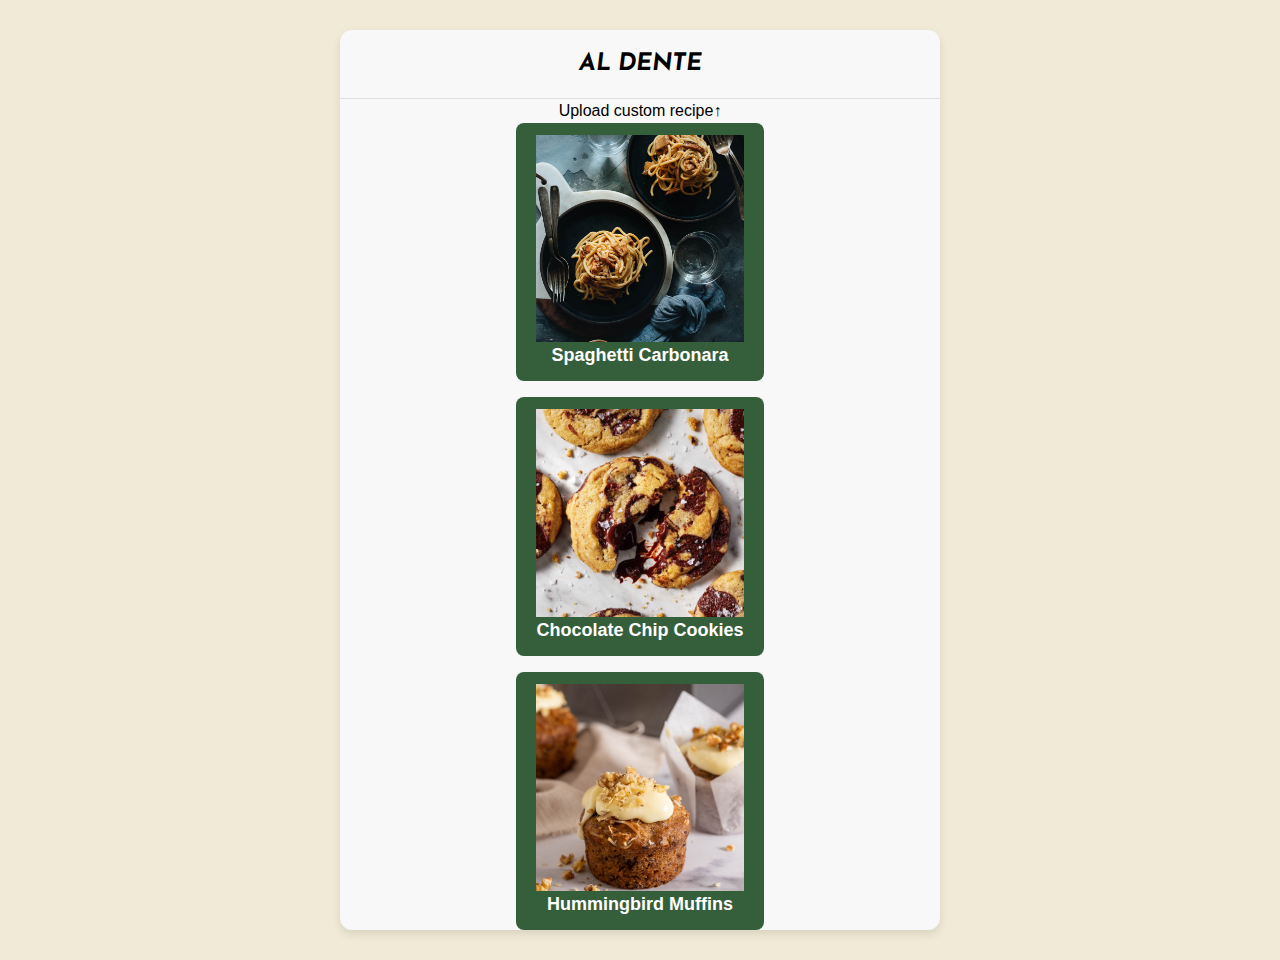
<file: index.html>
<!DOCTYPE html><html lang="en"><head><meta charSet="utf-8"/><meta name="viewport" content="width=device-width, initial-scale=1"/><link rel="preload" href="./_next/static/media/569ce4b8f30dc480-s.p.woff2" as="font" crossorigin="" type="font/woff2"/><link rel="preload" href="./_next/static/media/93f479601ee12b01-s.p.woff2" as="font" crossorigin="" type="font/woff2"/><link rel="preload" as="image" href="./images/spaghetti_carbonara/cover_photo.jpg"/><link rel="preload" as="image" href="./images/chocolate_chip_cookies/cover_photo.jpg"/><link rel="preload" as="image" href="./images/hummingbird_muffins/cover_photo.jpg"/><link rel="stylesheet" href="./_next/static/css/3a7a95d5addd400f.css" data-precedence="next"/><link rel="stylesheet" href="./_next/static/css/ce9803112896ae20.css" data-precedence="next"/><link rel="preload" as="script" fetchPriority="low" href="./_next/static/chunks/webpack-207643bc042e878b.js"/><script src="./_next/static/chunks/4bd1b696-3fdc007b4ba753ee.js" async=""></script><script src="./_next/static/chunks/684-e1e0af15c1244ab2.js" async=""></script><script src="./_next/static/chunks/main-app-2c8ca78cb332e7c1.js" async=""></script><script src="./_next/static/chunks/8e1d74a4-a11ef391ef83a3bf.js" async=""></script><script src="./_next/static/chunks/751-8fdc61af9f09c24c.js" async=""></script><script src="./_next/static/chunks/app/page-b56bbc42d30d0de9.js" async=""></script><meta name="next-size-adjust" content=""/><title>Create Next App</title><meta name="description" content="Generated by create next app"/><link rel="icon" href="./favicon.ico" type="image/x-icon" sizes="16x16"/><script src="./_next/static/chunks/polyfills-42372ed130431b0a.js" noModule=""></script></head><body class="__variable_4d318d __variable_ea5f4b antialiased"><div class="page_container__IibMw"><div class="LandingPage_container__9Lv3G"><div class="LandingPage_header__UyTDH"><h1 class="LandingPage_title__NaqMY">AL DENTE</h1></div><div class="LandingPage_uploadPill__Kjn1a"><span>Upload custom recipe</span><span>↑</span></div><div class="LandingPage_content__UqCUq"><button class="LandingPage_button__MtTjG"><div class="LandingPage_imageWrapper__ncBI4"><img src="./images/spaghetti_carbonara/cover_photo.jpg" alt="Spaghetti Carbonara" class="LandingPage_recipeImage__6oXKP"/></div><span>Spaghetti Carbonara</span></button><button class="LandingPage_button__MtTjG"><div class="LandingPage_imageWrapper__ncBI4"><img src="./images/chocolate_chip_cookies/cover_photo.jpg" alt="Chocolate Chip Cookies" class="LandingPage_recipeImage__6oXKP"/></div><span>Chocolate Chip Cookies</span></button><button class="LandingPage_button__MtTjG"><div class="LandingPage_imageWrapper__ncBI4"><img src="./images/hummingbird_muffins/cover_photo.jpg" alt="Hummingbird Muffins" class="LandingPage_recipeImage__6oXKP"/></div><span>Hummingbird Muffins</span></button></div></div></div><script src="./_next/static/chunks/webpack-207643bc042e878b.js" async=""></script><script>(self.__next_f=self.__next_f||[]).push([0])</script><script>self.__next_f.push([1,"1:\"$Sreact.fragment\"\n2:I[7555,[],\"\"]\n3:I[1295,[],\"\"]\n4:I[894,[],\"ClientPageRoot\"]\n5:I[4721,[\"711\",\"static/chunks/8e1d74a4-a11ef391ef83a3bf.js\",\"751\",\"static/chunks/751-8fdc61af9f09c24c.js\",\"974\",\"static/chunks/app/page-b56bbc42d30d0de9.js\"],\"default\"]\n8:I[9665,[],\"OutletBoundary\"]\nb:I[9665,[],\"ViewportBoundary\"]\nd:I[9665,[],\"MetadataBoundary\"]\nf:I[6614,[],\"\"]\n:HL[\"/_next/static/media/569ce4b8f30dc480-s.p.woff2\",\"font\",{\"crossOrigin\":\"\",\"type\":\"font/woff2\"}]\n:HL[\"/_next/static/media/93f479601ee12b01-s.p.woff2\",\"font\",{\"crossOrigin\":\"\",\"type\":\"font/woff2\"}]\n:HL[\"/_next/static/css/3a7a95d5addd400f.css\",\"style\"]\n:HL[\"/_next/static/css/ce9803112896ae20.css\",\"style\"]\n"])</script><script>self.__next_f.push([1,"0:{\"P\":null,\"b\":\"KErD41ywZnglSazgNIoTn\",\"p\":\"\",\"c\":[\"\",\"\"],\"i\":false,\"f\":[[[\"\",{\"children\":[\"__PAGE__\",{}]},\"$undefined\",\"$undefined\",true],[\"\",[\"$\",\"$1\",\"c\",{\"children\":[[[\"$\",\"link\",\"0\",{\"rel\":\"stylesheet\",\"href\":\"/_next/static/css/3a7a95d5addd400f.css\",\"precedence\":\"next\",\"crossOrigin\":\"$undefined\",\"nonce\":\"$undefined\"}]],[\"$\",\"html\",null,{\"lang\":\"en\",\"children\":[\"$\",\"body\",null,{\"className\":\"__variable_4d318d __variable_ea5f4b antialiased\",\"children\":[\"$\",\"$L2\",null,{\"parallelRouterKey\":\"children\",\"error\":\"$undefined\",\"errorStyles\":\"$undefined\",\"errorScripts\":\"$undefined\",\"template\":[\"$\",\"$L3\",null,{}],\"templateStyles\":\"$undefined\",\"templateScripts\":\"$undefined\",\"notFound\":[[[\"$\",\"title\",null,{\"children\":\"404: This page could not be found.\"}],[\"$\",\"div\",null,{\"style\":{\"fontFamily\":\"system-ui,\\\"Segoe UI\\\",Roboto,Helvetica,Arial,sans-serif,\\\"Apple Color Emoji\\\",\\\"Segoe UI Emoji\\\"\",\"height\":\"100vh\",\"textAlign\":\"center\",\"display\":\"flex\",\"flexDirection\":\"column\",\"alignItems\":\"center\",\"justifyContent\":\"center\"},\"children\":[\"$\",\"div\",null,{\"children\":[[\"$\",\"style\",null,{\"dangerouslySetInnerHTML\":{\"__html\":\"body{color:#000;background:#fff;margin:0}.next-error-h1{border-right:1px solid rgba(0,0,0,.3)}@media (prefers-color-scheme:dark){body{color:#fff;background:#000}.next-error-h1{border-right:1px solid rgba(255,255,255,.3)}}\"}}],[\"$\",\"h1\",null,{\"className\":\"next-error-h1\",\"style\":{\"display\":\"inline-block\",\"margin\":\"0 20px 0 0\",\"padding\":\"0 23px 0 0\",\"fontSize\":24,\"fontWeight\":500,\"verticalAlign\":\"top\",\"lineHeight\":\"49px\"},\"children\":404}],[\"$\",\"div\",null,{\"style\":{\"display\":\"inline-block\"},\"children\":[\"$\",\"h2\",null,{\"style\":{\"fontSize\":14,\"fontWeight\":400,\"lineHeight\":\"49px\",\"margin\":0},\"children\":\"This page could not be found.\"}]}]]}]}]],[]],\"forbidden\":\"$undefined\",\"unauthorized\":\"$undefined\"}]}]}]]}],{\"children\":[\"__PAGE__\",[\"$\",\"$1\",\"c\",{\"children\":[[\"$\",\"$L4\",null,{\"Component\":\"$5\",\"searchParams\":{},\"params\":{},\"promises\":[\"$@6\",\"$@7\"]}],\"$undefined\",[[\"$\",\"link\",\"0\",{\"rel\":\"stylesheet\",\"href\":\"/_next/static/css/ce9803112896ae20.css\",\"precedence\":\"next\",\"crossOrigin\":\"$undefined\",\"nonce\":\"$undefined\"}]],[\"$\",\"$L8\",null,{\"children\":[\"$L9\",\"$La\",null]}]]}],{},null,false]},null,false],[\"$\",\"$1\",\"h\",{\"children\":[null,[\"$\",\"$1\",\"a1ACeEFL9-jSh78Kw0FB-\",{\"children\":[[\"$\",\"$Lb\",null,{\"children\":\"$Lc\"}],[\"$\",\"meta\",null,{\"name\":\"next-size-adjust\",\"content\":\"\"}]]}],[\"$\",\"$Ld\",null,{\"children\":\"$Le\"}]]}],false]],\"m\":\"$undefined\",\"G\":[\"$f\",\"$undefined\"],\"s\":false,\"S\":true}\n"])</script><script>self.__next_f.push([1,"6:{}\n7:{}\n"])</script><script>self.__next_f.push([1,"c:[[\"$\",\"meta\",\"0\",{\"charSet\":\"utf-8\"}],[\"$\",\"meta\",\"1\",{\"name\":\"viewport\",\"content\":\"width=device-width, initial-scale=1\"}]]\n9:null\n"])</script><script>self.__next_f.push([1,"a:null\ne:[[\"$\",\"title\",\"0\",{\"children\":\"Create Next App\"}],[\"$\",\"meta\",\"1\",{\"name\":\"description\",\"content\":\"Generated by create next app\"}],[\"$\",\"link\",\"2\",{\"rel\":\"icon\",\"href\":\"/favicon.ico\",\"type\":\"image/x-icon\",\"sizes\":\"16x16\"}]]\n"])</script></body></html>
</file>
<file: _next/static/css/3a7a95d5addd400f.css>
@font-face{font-family:Geist;font-style:normal;font-weight:100 900;font-display:swap;src:url(/_next/static/media/ba015fad6dcf6784-s.woff2) format("woff2");unicode-range:u+0100-02ba,u+02bd-02c5,u+02c7-02cc,u+02ce-02d7,u+02dd-02ff,u+0304,u+0308,u+0329,u+1d00-1dbf,u+1e00-1e9f,u+1ef2-1eff,u+2020,u+20a0-20ab,u+20ad-20c0,u+2113,u+2c60-2c7f,u+a720-a7ff}@font-face{font-family:Geist;font-style:normal;font-weight:100 900;font-display:swap;src:url(/_next/static/media/569ce4b8f30dc480-s.p.woff2) format("woff2");unicode-range:u+00??,u+0131,u+0152-0153,u+02bb-02bc,u+02c6,u+02da,u+02dc,u+0304,u+0308,u+0329,u+2000-206f,u+20ac,u+2122,u+2191,u+2193,u+2212,u+2215,u+feff,u+fffd}@font-face{font-family:Geist Fallback;src:local("Arial");ascent-override:95.94%;descent-override:28.16%;line-gap-override:0.00%;size-adjust:104.76%}.__className_4d318d{font-family:Geist,Geist Fallback;font-style:normal}.__variable_4d318d{--font-geist-sans:"Geist","Geist Fallback"}@font-face{font-family:Geist Mono;font-style:normal;font-weight:100 900;font-display:swap;src:url(/_next/static/media/747892c23ea88013-s.woff2) format("woff2");unicode-range:u+0100-02ba,u+02bd-02c5,u+02c7-02cc,u+02ce-02d7,u+02dd-02ff,u+0304,u+0308,u+0329,u+1d00-1dbf,u+1e00-1e9f,u+1ef2-1eff,u+2020,u+20a0-20ab,u+20ad-20c0,u+2113,u+2c60-2c7f,u+a720-a7ff}@font-face{font-family:Geist Mono;font-style:normal;font-weight:100 900;font-display:swap;src:url(/_next/static/media/93f479601ee12b01-s.p.woff2) format("woff2");unicode-range:u+00??,u+0131,u+0152-0153,u+02bb-02bc,u+02c6,u+02da,u+02dc,u+0304,u+0308,u+0329,u+2000-206f,u+20ac,u+2122,u+2191,u+2193,u+2212,u+2215,u+feff,u+fffd}@font-face{font-family:Geist Mono Fallback;src:local("Arial");ascent-override:74.67%;descent-override:21.92%;line-gap-override:0.00%;size-adjust:134.59%}.__className_ea5f4b{font-family:Geist Mono,Geist Mono Fallback;font-style:normal}.__variable_ea5f4b{--font-geist-mono:"Geist Mono","Geist Mono Fallback"}

/*! tailwindcss v4.0.15 | MIT License | https://tailwindcss.com */@layer theme{:host,:root{--default-font-family:var(--font-geist-sans);--default-mono-font-family:var(--font-geist-mono)}}@layer base{*,::backdrop,:after,:before{box-sizing:border-box;border:0 solid;margin:0;padding:0}::file-selector-button{box-sizing:border-box;border:0 solid;margin:0;padding:0}:host,html{-webkit-text-size-adjust:100%;tab-size:4;line-height:1.5;font-family:var(--default-font-family,ui-sans-serif,system-ui,sans-serif,"Apple Color Emoji","Segoe UI Emoji","Segoe UI Symbol","Noto Color Emoji");font-feature-settings:var(--default-font-feature-settings,normal);font-variation-settings:var(--default-font-variation-settings,normal);-webkit-tap-highlight-color:transparent}hr{height:0;color:inherit;border-top-width:1px}abbr:where([title]){-webkit-text-decoration:underline dotted;text-decoration:underline dotted}h1,h2,h3,h4,h5,h6{font-size:inherit;font-weight:inherit}a{color:inherit;-webkit-text-decoration:inherit;text-decoration:inherit}b,strong{font-weight:bolder}code,kbd,pre,samp{font-family:var(--default-mono-font-family,ui-monospace,SFMono-Regular,Menlo,Monaco,Consolas,"Liberation Mono","Courier New",monospace);font-feature-settings:var(--default-mono-font-feature-settings,normal);font-variation-settings:var(--default-mono-font-variation-settings,normal);font-size:1em}small{font-size:80%}sub,sup{vertical-align:baseline;font-size:75%;line-height:0;position:relative}sub{bottom:-.25em}sup{top:-.5em}table{text-indent:0;border-color:inherit;border-collapse:collapse}:-moz-focusring{outline:auto}progress{vertical-align:baseline}summary{display:list-item}menu,ol,ul{list-style:none}audio,canvas,embed,iframe,img,object,svg,video{vertical-align:middle;display:block}img,video{max-width:100%;height:auto}button,input,optgroup,select,textarea{font:inherit;font-feature-settings:inherit;font-variation-settings:inherit;letter-spacing:inherit;color:inherit;opacity:1;background-color:#0000;border-radius:0}::file-selector-button{font:inherit;font-feature-settings:inherit;font-variation-settings:inherit;letter-spacing:inherit;color:inherit;opacity:1;background-color:#0000;border-radius:0}:where(select:is([multiple],[size])) optgroup{font-weight:bolder}:where(select:is([multiple],[size])) optgroup option{padding-inline-start:20px}::file-selector-button{margin-inline-end:4px}::placeholder{opacity:1}@supports (not ((-webkit-appearance:-apple-pay-button))) or (contain-intrinsic-size:1px){::placeholder{color:color-mix(in oklab,currentColor 50%,transparent)}}textarea{resize:vertical}::-webkit-search-decoration{-webkit-appearance:none}::-webkit-date-and-time-value{min-height:1lh;text-align:inherit}::-webkit-datetime-edit{display:inline-flex}::-webkit-datetime-edit-fields-wrapper{padding:0}::-webkit-datetime-edit,::-webkit-datetime-edit-year-field{padding-block:0}::-webkit-datetime-edit-day-field,::-webkit-datetime-edit-month-field{padding-block:0}::-webkit-datetime-edit-hour-field,::-webkit-datetime-edit-minute-field{padding-block:0}::-webkit-datetime-edit-millisecond-field,::-webkit-datetime-edit-second-field{padding-block:0}::-webkit-datetime-edit-meridiem-field{padding-block:0}:-moz-ui-invalid{box-shadow:none}button,input:where([type=button],[type=reset],[type=submit]){appearance:button}::file-selector-button{appearance:button}::-webkit-inner-spin-button,::-webkit-outer-spin-button{height:auto}[hidden]:where(:not([hidden=until-found])){display:none!important}}@layer components;@layer utilities{.absolute{position:absolute}.relative{position:relative}.static{position:static}.transform{transform:var(--tw-rotate-x)var(--tw-rotate-y)var(--tw-rotate-z)var(--tw-skew-x)var(--tw-skew-y)}.antialiased{-webkit-font-smoothing:antialiased;-moz-osx-font-smoothing:grayscale}}:root{--background:#fff;--foreground:#171717}@media (prefers-color-scheme:dark){:root{--background:#0a0a0a;--foreground:#ededed}}body{background:var(--background);color:var(--foreground);font-family:Arial,Helvetica,sans-serif}@property --tw-rotate-x{syntax:"*";inherits:false;initial-value:rotateX(0)}@property --tw-rotate-y{syntax:"*";inherits:false;initial-value:rotateY(0)}@property --tw-rotate-z{syntax:"*";inherits:false;initial-value:rotateZ(0)}@property --tw-skew-x{syntax:"*";inherits:false;initial-value:skewX(0)}@property --tw-skew-y{syntax:"*";inherits:false;initial-value:skewY(0)}
</file>
<file: _next/static/css/ce9803112896ae20.css>
@import url("https://fonts.googleapis.com/css2?family=Josefin+Sans:wght@700&display=swap");.LandingPage_container__9Lv3G{width:100%;max-width:600px;margin:0 auto;background-color:#f8f8f8;border-radius:12px;overflow:hidden;box-shadow:0 4px 10px rgba(0,0,0,.1);min-height:100vh;display:flex;flex-direction:column;align-items:center;justify-content:center;text-align:center;font-family:-apple-system,BlinkMacSystemFont,Segoe UI,Roboto,Oxygen,Ubuntu,Cantarell,Open Sans,Helvetica Neue,sans-serif}.LandingPage_header__UyTDH{width:100%;padding:16px;border-bottom:1px solid #e0e0e0;text-align:center;font-family:Josefin Sans,sans-serif}.LandingPage_title__NaqMY{font-size:24px;font-weight:700;font-style:italic;color:#000}.LandingPage_content__UqCUq{flex:1;display:flex;flex-direction:column;align-items:center;justify-content:center;gap:16px}.LandingPage_button__MtTjG{width:100%;max-width:400px;font-size:18px;padding:12px 20px;border:none;border-radius:8px;background-color:#355e3b;color:white;cursor:pointer;transition:.3s;font-weight:600;text-align:center}.LandingPage_button__MtTjG:hover{background-color:#e67334}.LandingPage_imageWrapper__ncBI4{width:100%;height:0;padding-bottom:100%;position:relative;overflow:hidden}.LandingPage_recipeImage__6oXKP{position:absolute;top:0;left:0;width:100%;height:100%;object-fit:cover}.LandingPage_uploadPill__Kjn1a{color:#000}.RecipeStep_recipeStepContainer__sAOKr{width:100%;max-width:600px;margin:0 auto;background-color:#f8f8f8;border-radius:12px;overflow:hidden;box-shadow:0 4px 10px rgba(0,0,0,.1);display:flex;flex-direction:column}.RecipeStep_header__5CfVC{display:flex;justify-content:space-between;align-items:center;padding:15px;background-color:#ffffff;border-bottom:1px solid #eaeaea}.RecipeStep_menuButton__Cc_Sf,.RecipeStep_settingsButton__m8aug{background:none;border:none;cursor:pointer;padding:5px;display:flex;align-items:center;justify-content:center}.RecipeStep_menuIcon__1p0hR,.RecipeStep_settingsIcon__1pKwY{width:24px;height:24px;fill:#333}.RecipeStep_stepIndicator__p6S9H{font-size:16px;font-weight:500;color:#333}.RecipeStep_cardContainer__O3e4F{width:100%;height:450px;perspective:1000px}.RecipeStep_cardWrapper__LNKSB{position:relative;width:100%;height:100%;transition:transform .6s;transform-style:preserve-3d}.RecipeStep_cardFace__GW02Q{cursor:pointer;position:absolute;width:100%;height:100%;overflow-y:auto;backface-visibility:hidden;-webkit-backface-visibility:hidden;background-color:white;padding:20px;display:flex;flex-direction:column;align-items:center;border-radius:12px;box-shadow:0 2px 8px rgba(0,0,0,.1)}.RecipeStep_flipped__ax4Uq{transform:rotateY(180deg)}.RecipeStep_cardFront__gK4OC{z-index:2}.RecipeStep_cardBack__GWWOJ{transform:rotateY(180deg)}.RecipeStep_title___1X_d{font-size:22px;font-weight:600;text-align:center;margin:0 0 20px;color:#333}.RecipeStep_imageContainer__Hq_Ia{width:100%;max-width:400px;border-radius:8px;overflow:hidden;margin-bottom:20px}.RecipeStep_image__PeqHj{width:100%;aspect-ratio:4/3;object-fit:cover}.RecipeStep_description__H42BV{font-size:16px;line-height:1.6;margin-bottom:25px;color:#333;text-align:center;max-width:500px}.RecipeStep_timerContainer__RWhE_{display:flex;flex-direction:column;align-items:center;margin:10px 0}.RecipeStep_timerIcon__hOw_h{width:28px;height:28px;fill:#555;margin-bottom:5px}.RecipeStep_timerText__2fxl6{font-size:14px;color:#555}.RecipeStep_navigation__ktGQ0{display:flex;justify-content:space-between;align-items:center;padding:15px;background-color:#ffffff;border-top:1px solid #eaeaea}.RecipeStep_navButton__8hVBE{background:none;border:none;font-size:24px;cursor:pointer;color:#333;padding:5px 15px}.RecipeStep_navButton__8hVBE:disabled{color:#ccc;cursor:not-allowed}.RecipeStep_flipText__TvPpQ{font-size:14px;color:#777;text-align:center}.RecipeStep_menuContainer__5UP4N{position:relative}.RecipeStep_menuDropdown__PhJ3G{position:absolute;top:100%;left:0;background-color:white;border-radius:8px;box-shadow:0 4px 12px rgba(0,0,0,.15);min-width:180px;max-height:300px;overflow-y:auto;z-index:100;margin-top:8px}.RecipeStep_menuDropdown__PhJ3G ul{list-style:none;padding:0;margin:0}.RecipeStep_menuDropdown__PhJ3G li{padding:12px 16px;cursor:pointer;font-size:14px;color:#333;border-bottom:1px solid #f0f0f0}.RecipeStep_menuDropdown__PhJ3G li:last-child{border-bottom:none}.RecipeStep_menuDropdown__PhJ3G li:hover{background-color:#f8f8f8}.RecipeStep_demoSection__rGfqm,.RecipeStep_tipsSection___ZmeZ{margin-bottom:20px;width:100%;text-align:left}.RecipeStep_demoSection__rGfqm h3,.RecipeStep_tipsSection___ZmeZ h3{font-size:18px;margin-bottom:10px;color:#333}.RecipeStep_demoSection__rGfqm p,.RecipeStep_tipsSection___ZmeZ p{color:#000}.RecipeStep_backButton__lkHJg{background-color:#4a90e2;color:white;border:none;padding:10px 15px;border-radius:5px;cursor:pointer;margin-top:20px}@media (max-width:600px){.RecipeStep_recipeStepContainer__sAOKr{border-radius:0;box-shadow:none}.RecipeStep_cardFace__GW02Q{padding:15px}.RecipeStep_title___1X_d{font-size:20px}.RecipeStep_description__H42BV{font-size:15px}}.RecipeStep_modalOverlay__q6L5L{position:fixed;top:0;left:0;width:100%;height:100%;background:rgba(0,0,0,.5);display:flex;justify-content:center;align-items:center;z-index:200}.RecipeStep_modalContent__8q0sq{background:white;padding:20px;border-radius:8px;width:300px;text-align:center}.RecipeStep_settingsRow__dC1bJ{display:flex;justify-content:space-between;align-items:center;margin-bottom:20px}.Ingredients_container__82FG3{width:100%;max-width:600px;margin:0 auto;background-color:#f8f8f8;border-radius:12px;overflow:hidden;box-shadow:0 4px 10px rgba(0,0,0,.1);min-height:100vh;display:flex;flex-direction:column;padding:0;font-family:-apple-system,BlinkMacSystemFont,Segoe UI,Roboto,Oxygen,Ubuntu,Cantarell,Open Sans,Helvetica Neue,sans-serif}.Ingredients_header__ZIkgC{display:flex;justify-content:space-between;align-items:center;padding:16px;border-bottom:1px solid #e0e0e0}.Ingredients_backButton__n8m_s{font-size:16px;color:#333;padding:0}.Ingredients_backButton__n8m_s,.Ingredients_settingsButton__tIK2Y{background:none;border:none;display:flex;align-items:center;cursor:pointer}.Ingredients_settingsButton__tIK2Y{padding:5px;justify-content:center}.Ingredients_settingsIcon__UdoJ_{width:24px;height:24px;fill:#333}.Ingredients_title__dO3nC{font-size:24px;font-weight:600;text-align:center;margin:20px 0;color:#000}.Ingredients_ingredientsList__v39jy{flex:1;padding:0 16px}.Ingredients_ingredientWrapper__qF7wf{margin-bottom:12px}.Ingredients_ingredientItem__Y_Wx6{display:flex;justify-content:space-between;align-items:center;padding:8px 0}.Ingredients_ingredientLabel__BYeZl{display:flex;align-items:center;cursor:pointer;flex:1}.Ingredients_checkbox__nsoVg{margin-right:12px;width:20px;height:20px;accent-color:#000}.Ingredients_ingredientText__0M_wH{font-size:16px;font-weight:500;color:#000}.Ingredients_dropdownButton__FYAq0{background:none;border:none;font-size:16px;cursor:pointer;display:flex;align-items:center;justify-content:center;padding:6px;color:#000;transition:transform .2s ease}.Ingredients_dropdownClosed__5RM_k{transform:rotate(0deg)}.Ingredients_dropdownOpen__XdAjC{transform:rotate(90deg)}.Ingredients_alternativesList__pY4ZK{margin-left:25px;padding-left:15px;border-left:1px solid #e0e0e0;background-color:#f8f8f8}.Ingredients_alternativeItem__0wSls{padding:6px 0}.Ingredients_alternativeLabel__LNqiQ{display:flex;align-items:center;cursor:pointer}.Ingredients_alternativeText__HNLzY{font-size:15px;color:#000}.Ingredients_footer__FAkdy{padding:16px;border-top:1px solid #e0e0e0;display:flex;justify-content:center}.Ingredients_continueButton__VTRnr{background:none;border:none;font-size:16px;color:#000;cursor:pointer;padding:8px 12px;display:flex;align-items:center}.Ingredients_modalOverlay__L1isV{position:fixed;top:0;left:0;width:100%;height:100%;background:rgba(0,0,0,.5);display:flex;justify-content:center;align-items:center;z-index:200}.Ingredients_modalContent__iBJLz{background:white;padding:20px;border-radius:8px;width:300px;text-align:center}.Ingredients_settingsRow__bLUlO{display:flex;justify-content:space-between;align-items:center;margin-bottom:20px}.StartRecipe_container__UhTC5{width:100%;max-width:600px;margin:0 auto;background-color:#f8f8f8;border-radius:12px;overflow:hidden;box-shadow:0 4px 10px rgba(0,0,0,.1);padding:20px;font-family:-apple-system,BlinkMacSystemFont,Segoe UI,Roboto,Oxygen,Ubuntu,Cantarell,Open Sans,Helvetica Neue,sans-serif;text-align:center}.StartRecipe_title__Nq0JY{font-size:24px;font-weight:600;margin:20px 0;color:#000}.StartRecipe_imageWrapper__8tPm7{display:flex;justify-content:center;margin:10px 0}.StartRecipe_image__rNr9Z{border-radius:12px}.StartRecipe_rating__h_n3M{font-size:20px;margin:10px 0;color:#000}.StartRecipe_difficulty__MUCDh,.StartRecipe_time__Vt0Wv{font-size:16px;color:#555}.StartRecipe_buttons__eitmN{display:flex;justify-content:center;gap:10px;margin-top:15px}.StartRecipe_ingredientsButton__yfdm2,.StartRecipe_startButton__kjYNU{background-color:#a3876a;color:white;border:none;padding:10px 15px;border-radius:5px;cursor:pointer;font-size:14px}.StartRecipe_startButton__kjYNU{display:flex;align-items:center;gap:5px}.StartRecipe_ingredientsButton__yfdm2:hover,.StartRecipe_startButton__kjYNU:hover{background-color:#8b6e58}.StartRecipe_resumeButton__xdQZe{background-color:#4a90e2;color:white;border:none;padding:10px 20px;border-radius:5px;font-size:16px;font-weight:700;display:flex;align-items:center;gap:8px;cursor:pointer}.StartRecipe_resumeButton__xdQZe:hover{background-color:#3a7bc8}.StartRecipe_header__8yhhC{display:flex;justify-content:space-between;align-items:center;padding:16px;border-bottom:1px solid #e0e0e0}.StartRecipe_backButton__rkysP{background:none;border:none;display:flex;align-items:center;font-size:16px;color:#333;cursor:pointer;padding:0}.AddRecipeModal_modalOverlay__fT6RR{position:fixed;top:0;left:0;right:0;bottom:0;background:rgba(0,0,0,.5);display:flex;align-items:center;justify-content:center;z-index:1000;color:#000}.AddRecipeModal_modalContent__9TdGS{position:relative;background:#ffffff;padding:2rem;border-radius:8px;width:90%;max-width:500px;box-shadow:0 2px 10px rgba(0,0,0,.1)}.AddRecipeModal_closeButton__xnrwR{position:absolute;top:10px;right:10px;background:transparent;border:none;font-size:1.5rem;cursor:pointer}.AddRecipeModal_modalContent__9TdGS form{display:flex;flex-direction:column;gap:1rem}.AddRecipeModal_modalContent__9TdGS input[type=url]{width:100%;padding:.5rem;border:1px solid #000;border-radius:4px}.AddRecipeModal_modalContent__9TdGS button[type=submit]{padding:.5rem 1rem;background-color:#28a745;color:#000;border:none;border-radius:4px;cursor:pointer}.AddRecipeModal_modalContent__9TdGS button[type=submit]:hover{background-color:#218838}.AddRecipeModal_spinnerOverlay__LsTkv{position:fixed;top:0;left:0;width:100vw;height:100vh;background:#000;display:flex;align-items:center;justify-content:center;z-index:1100}.AddRecipeModal_spinner__yM5JR{font-size:1.2rem;color:#333}.AddRecipeModal_modalContent__9TdGS h2{margin-bottom:1rem;text-align:center}.page_container__IibMw{display:flex;flex-direction:column;align-items:center;min-height:100vh;padding:30px 20px;background-color:#F0EAD6}.page_title__AnOgy{font-size:32px;font-weight:700;margin-bottom:30px;color:#333;text-align:center}.page_stepWrapper__Shrpq{width:100%;max-width:600px}@media (max-width:600px){.page_container__IibMw{padding:15px 0}.page_title__AnOgy{font-size:24px;margin-bottom:20px;padding:0 15px}}
</file>
